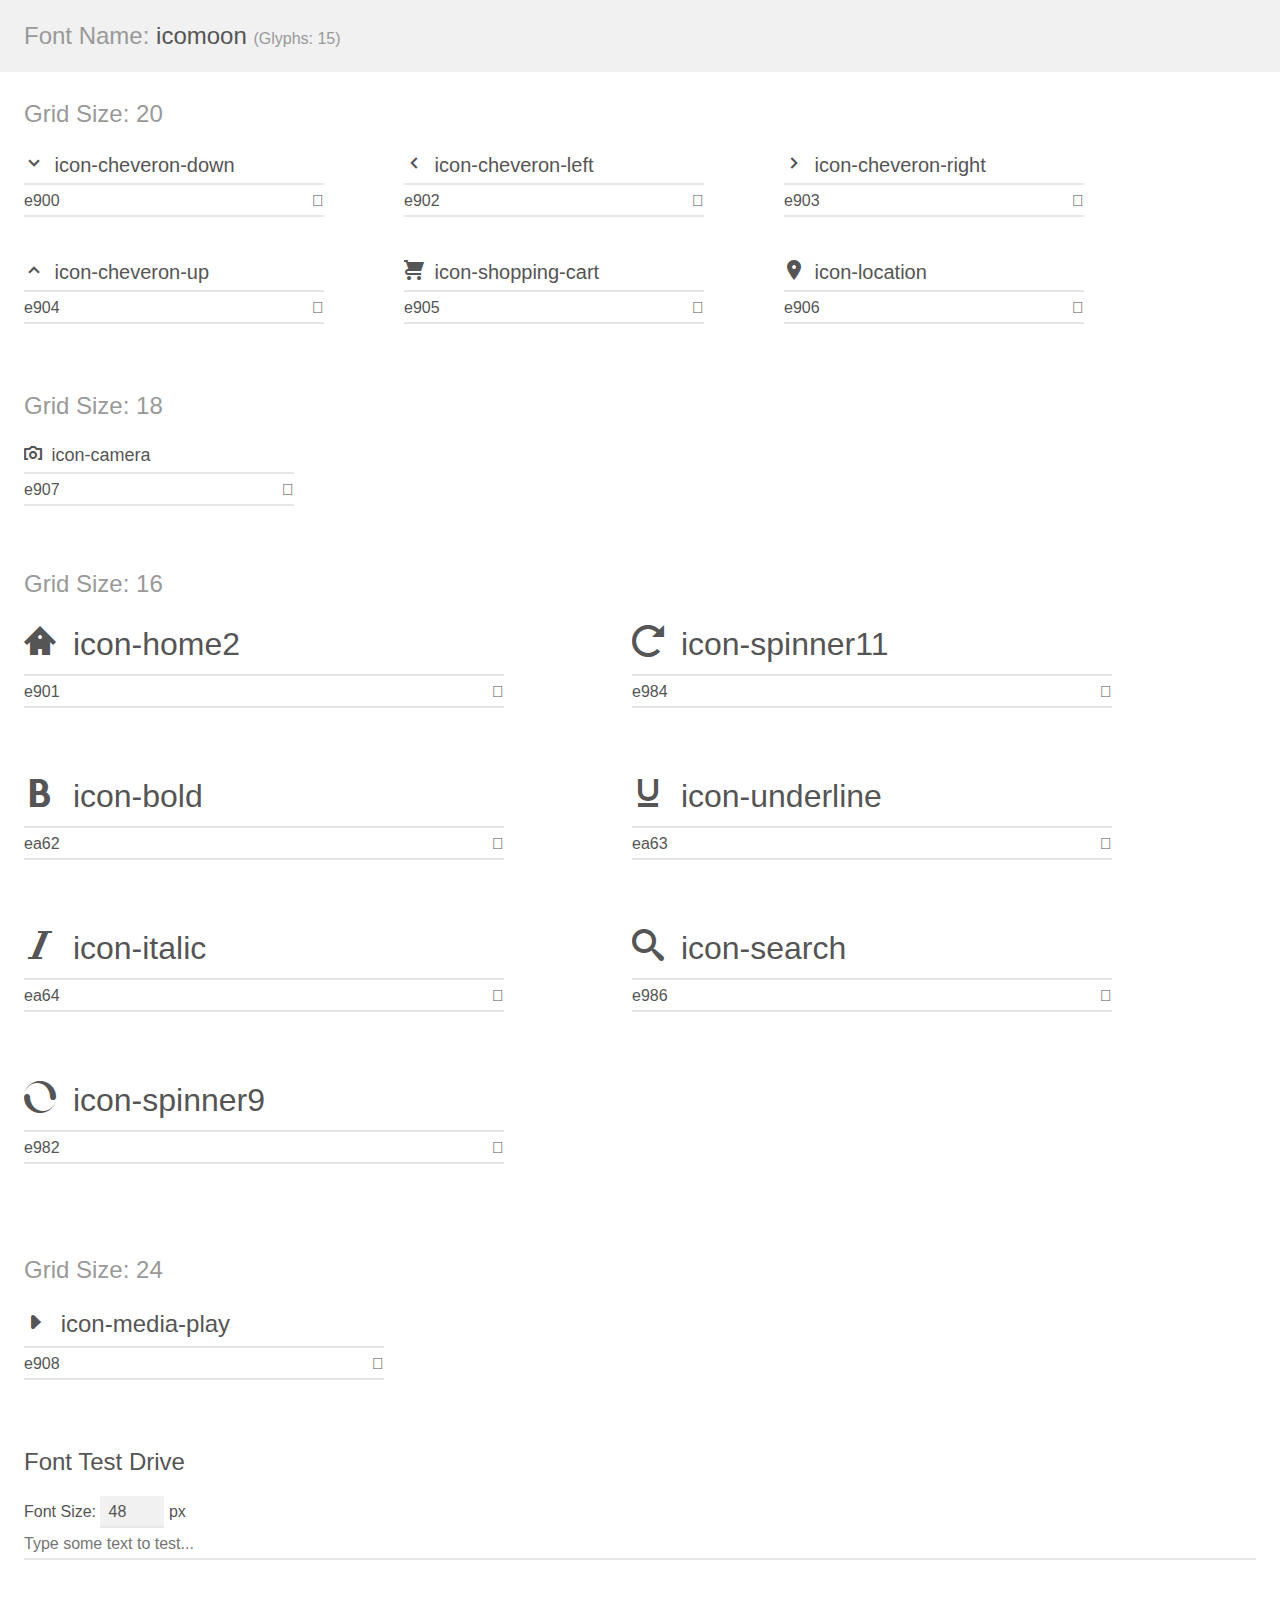
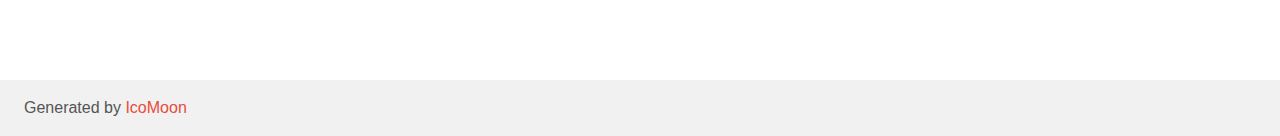
<file: demo.html>
<!doctype html>
<html>
<head>
    <meta charset="utf-8">
    <title>IcoMoon Demo</title>
    <meta name="description" content="An Icon Font Generated By IcoMoon.io">
    <meta name="viewport" content="width=device-width, initial-scale=1">
    <link rel="stylesheet" href="demo-files/demo.css">
    <link rel="stylesheet" href="style.css"></head>
<body>
    <div class="bgc1 clearfix">
        <h1 class="mhmm mvm"><span class="fgc1">Font Name:</span> icomoon <small class="fgc1">(Glyphs:&nbsp;15)</small></h1>
    </div>
    <div class="clearfix mhl ptl">
        <h1 class="mvm mtn fgc1">Grid Size: 20</h1>
        <div class="glyph fs1">
            <div class="clearfix bshadow0 pbs">
                <span class="icon-cheveron-down"></span>
                <span class="mls"> icon-cheveron-down</span>
            </div>
            <fieldset class="fs0 size1of1 clearfix hidden-false">
                <input type="text" readonly value="e900" class="unit size1of2" />
                <input type="text" maxlength="1" readonly value="&#xe900;" class="unitRight size1of2 talign-right" />
            </fieldset>
            <div class="fs0 bshadow0 clearfix hidden-true">
                <span class="unit pvs fgc1">liga: </span>
                <input type="text" readonly value="" class="liga unitRight" />
            </div>
        </div>
        <div class="glyph fs1">
            <div class="clearfix bshadow0 pbs">
                <span class="icon-cheveron-left"></span>
                <span class="mls"> icon-cheveron-left</span>
            </div>
            <fieldset class="fs0 size1of1 clearfix hidden-false">
                <input type="text" readonly value="e902" class="unit size1of2" />
                <input type="text" maxlength="1" readonly value="&#xe902;" class="unitRight size1of2 talign-right" />
            </fieldset>
            <div class="fs0 bshadow0 clearfix hidden-true">
                <span class="unit pvs fgc1">liga: </span>
                <input type="text" readonly value="" class="liga unitRight" />
            </div>
        </div>
        <div class="glyph fs1">
            <div class="clearfix bshadow0 pbs">
                <span class="icon-cheveron-right"></span>
                <span class="mls"> icon-cheveron-right</span>
            </div>
            <fieldset class="fs0 size1of1 clearfix hidden-false">
                <input type="text" readonly value="e903" class="unit size1of2" />
                <input type="text" maxlength="1" readonly value="&#xe903;" class="unitRight size1of2 talign-right" />
            </fieldset>
            <div class="fs0 bshadow0 clearfix hidden-true">
                <span class="unit pvs fgc1">liga: </span>
                <input type="text" readonly value="" class="liga unitRight" />
            </div>
        </div>
        <div class="glyph fs1">
            <div class="clearfix bshadow0 pbs">
                <span class="icon-cheveron-up"></span>
                <span class="mls"> icon-cheveron-up</span>
            </div>
            <fieldset class="fs0 size1of1 clearfix hidden-false">
                <input type="text" readonly value="e904" class="unit size1of2" />
                <input type="text" maxlength="1" readonly value="&#xe904;" class="unitRight size1of2 talign-right" />
            </fieldset>
            <div class="fs0 bshadow0 clearfix hidden-true">
                <span class="unit pvs fgc1">liga: </span>
                <input type="text" readonly value="" class="liga unitRight" />
            </div>
        </div>
        <div class="glyph fs1">
            <div class="clearfix bshadow0 pbs">
                <span class="icon-shopping-cart"></span>
                <span class="mls"> icon-shopping-cart</span>
            </div>
            <fieldset class="fs0 size1of1 clearfix hidden-false">
                <input type="text" readonly value="e905" class="unit size1of2" />
                <input type="text" maxlength="1" readonly value="&#xe905;" class="unitRight size1of2 talign-right" />
            </fieldset>
            <div class="fs0 bshadow0 clearfix hidden-true">
                <span class="unit pvs fgc1">liga: </span>
                <input type="text" readonly value="" class="liga unitRight" />
            </div>
        </div>
        <div class="glyph fs1">
            <div class="clearfix bshadow0 pbs">
                <span class="icon-location"></span>
                <span class="mls"> icon-location</span>
            </div>
            <fieldset class="fs0 size1of1 clearfix hidden-false">
                <input type="text" readonly value="e906" class="unit size1of2" />
                <input type="text" maxlength="1" readonly value="&#xe906;" class="unitRight size1of2 talign-right" />
            </fieldset>
            <div class="fs0 bshadow0 clearfix hidden-true">
                <span class="unit pvs fgc1">liga: </span>
                <input type="text" readonly value="" class="liga unitRight" />
            </div>
        </div>
    </div>
    <div class="clearfix mhl ptl">
        <h1 class="mvm mtn fgc1">Grid Size: 18</h1>
        <div class="glyph fs2">
            <div class="clearfix bshadow0 pbs">
                <span class="icon-camera"></span>
                <span class="mls"> icon-camera</span>
            </div>
            <fieldset class="fs0 size1of1 clearfix hidden-false">
                <input type="text" readonly value="e907" class="unit size1of2" />
                <input type="text" maxlength="1" readonly value="&#xe907;" class="unitRight size1of2 talign-right" />
            </fieldset>
            <div class="fs0 bshadow0 clearfix hidden-true">
                <span class="unit pvs fgc1">liga: </span>
                <input type="text" readonly value="" class="liga unitRight" />
            </div>
        </div>
    </div>
    <div class="clearfix mhl ptl">
        <h1 class="mvm mtn fgc1">Grid Size: 16</h1>
        <div class="glyph fs3">
            <div class="clearfix bshadow0 pbs">
                <span class="icon-home2"></span>
                <span class="mls"> icon-home2</span>
            </div>
            <fieldset class="fs0 size1of1 clearfix hidden-false">
                <input type="text" readonly value="e901" class="unit size1of2" />
                <input type="text" maxlength="1" readonly value="&#xe901;" class="unitRight size1of2 talign-right" />
            </fieldset>
            <div class="fs0 bshadow0 clearfix hidden-true">
                <span class="unit pvs fgc1">liga: </span>
                <input type="text" readonly value="home2, house2" class="liga unitRight" />
            </div>
        </div>
        <div class="glyph fs3">
            <div class="clearfix bshadow0 pbs">
                <span class="icon-spinner11"></span>
                <span class="mls"> icon-spinner11</span>
            </div>
            <fieldset class="fs0 size1of1 clearfix hidden-false">
                <input type="text" readonly value="e984" class="unit size1of2" />
                <input type="text" maxlength="1" readonly value="&#xe984;" class="unitRight size1of2 talign-right" />
            </fieldset>
            <div class="fs0 bshadow0 clearfix hidden-true">
                <span class="unit pvs fgc1">liga: </span>
                <input type="text" readonly value="spinner11, loading12" class="liga unitRight" />
            </div>
        </div>
        <div class="glyph fs3">
            <div class="clearfix bshadow0 pbs">
                <span class="icon-bold"></span>
                <span class="mls"> icon-bold</span>
            </div>
            <fieldset class="fs0 size1of1 clearfix hidden-false">
                <input type="text" readonly value="ea62" class="unit size1of2" />
                <input type="text" maxlength="1" readonly value="&#xea62;" class="unitRight size1of2 talign-right" />
            </fieldset>
            <div class="fs0 bshadow0 clearfix hidden-true">
                <span class="unit pvs fgc1">liga: </span>
                <input type="text" readonly value="bold, wysiwyg4" class="liga unitRight" />
            </div>
        </div>
        <div class="glyph fs3">
            <div class="clearfix bshadow0 pbs">
                <span class="icon-underline"></span>
                <span class="mls"> icon-underline</span>
            </div>
            <fieldset class="fs0 size1of1 clearfix hidden-false">
                <input type="text" readonly value="ea63" class="unit size1of2" />
                <input type="text" maxlength="1" readonly value="&#xea63;" class="unitRight size1of2 talign-right" />
            </fieldset>
            <div class="fs0 bshadow0 clearfix hidden-true">
                <span class="unit pvs fgc1">liga: </span>
                <input type="text" readonly value="underline, wysiwyg5" class="liga unitRight" />
            </div>
        </div>
        <div class="glyph fs3">
            <div class="clearfix bshadow0 pbs">
                <span class="icon-italic"></span>
                <span class="mls"> icon-italic</span>
            </div>
            <fieldset class="fs0 size1of1 clearfix hidden-false">
                <input type="text" readonly value="ea64" class="unit size1of2" />
                <input type="text" maxlength="1" readonly value="&#xea64;" class="unitRight size1of2 talign-right" />
            </fieldset>
            <div class="fs0 bshadow0 clearfix hidden-true">
                <span class="unit pvs fgc1">liga: </span>
                <input type="text" readonly value="italic, wysiwyg6" class="liga unitRight" />
            </div>
        </div>
        <div class="glyph fs3">
            <div class="clearfix bshadow0 pbs">
                <span class="icon-search"></span>
                <span class="mls"> icon-search</span>
            </div>
            <fieldset class="fs0 size1of1 clearfix hidden-false">
                <input type="text" readonly value="e986" class="unit size1of2" />
                <input type="text" maxlength="1" readonly value="&#xe986;" class="unitRight size1of2 talign-right" />
            </fieldset>
            <div class="fs0 bshadow0 clearfix hidden-true">
                <span class="unit pvs fgc1">liga: </span>
                <input type="text" readonly value="search, magnifier" class="liga unitRight" />
            </div>
        </div>
        <div class="glyph fs3">
            <div class="clearfix bshadow0 pbs">
                <span class="icon-spinner9"></span>
                <span class="mls"> icon-spinner9</span>
            </div>
            <fieldset class="fs0 size1of1 clearfix hidden-false">
                <input type="text" readonly value="e982" class="unit size1of2" />
                <input type="text" maxlength="1" readonly value="&#xe982;" class="unitRight size1of2 talign-right" />
            </fieldset>
            <div class="fs0 bshadow0 clearfix hidden-true">
                <span class="unit pvs fgc1">liga: </span>
                <input type="text" readonly value="spinner9, loading10" class="liga unitRight" />
            </div>
        </div>
    </div>
    <div class="clearfix mhl ptl">
        <h1 class="mvm mtn fgc1">Grid Size: 24</h1>
        <div class="glyph fs4">
            <div class="clearfix bshadow0 pbs">
                <span class="icon-media-play"></span>
                <span class="mls"> icon-media-play</span>
            </div>
            <fieldset class="fs0 size1of1 clearfix hidden-false">
                <input type="text" readonly value="e908" class="unit size1of2" />
                <input type="text" maxlength="1" readonly value="&#xe908;" class="unitRight size1of2 talign-right" />
            </fieldset>
            <div class="fs0 bshadow0 clearfix hidden-true">
                <span class="unit pvs fgc1">liga: </span>
                <input type="text" readonly value="" class="liga unitRight" />
            </div>
        </div>
    </div>

    <!--[if gt IE 8]><!-->
    <div class="mhl clearfix mbl">
        <h1>Font Test Drive</h1>
        <label>
            Font Size: <input id="fontSize" type="number" class="textbox0 mbm"
            min="8" value="48" />
            px
        </label>
        <input id="testText" type="text" class="phl size1of1 mvl"
        placeholder="Type some text to test..." value=""/>
        <div id="testDrive" class="icon-" style="font-family: icomoon">&nbsp;
        </div>
    </div>
    <!--<![endif]-->
    <div class="bgc1 clearfix">
        <p class="mhl">Generated by <a href="https://icomoon.io/app">IcoMoon</a></p>
    </div>

    <script src="demo-files/demo.js"></script>
</body>
</html>
</file>
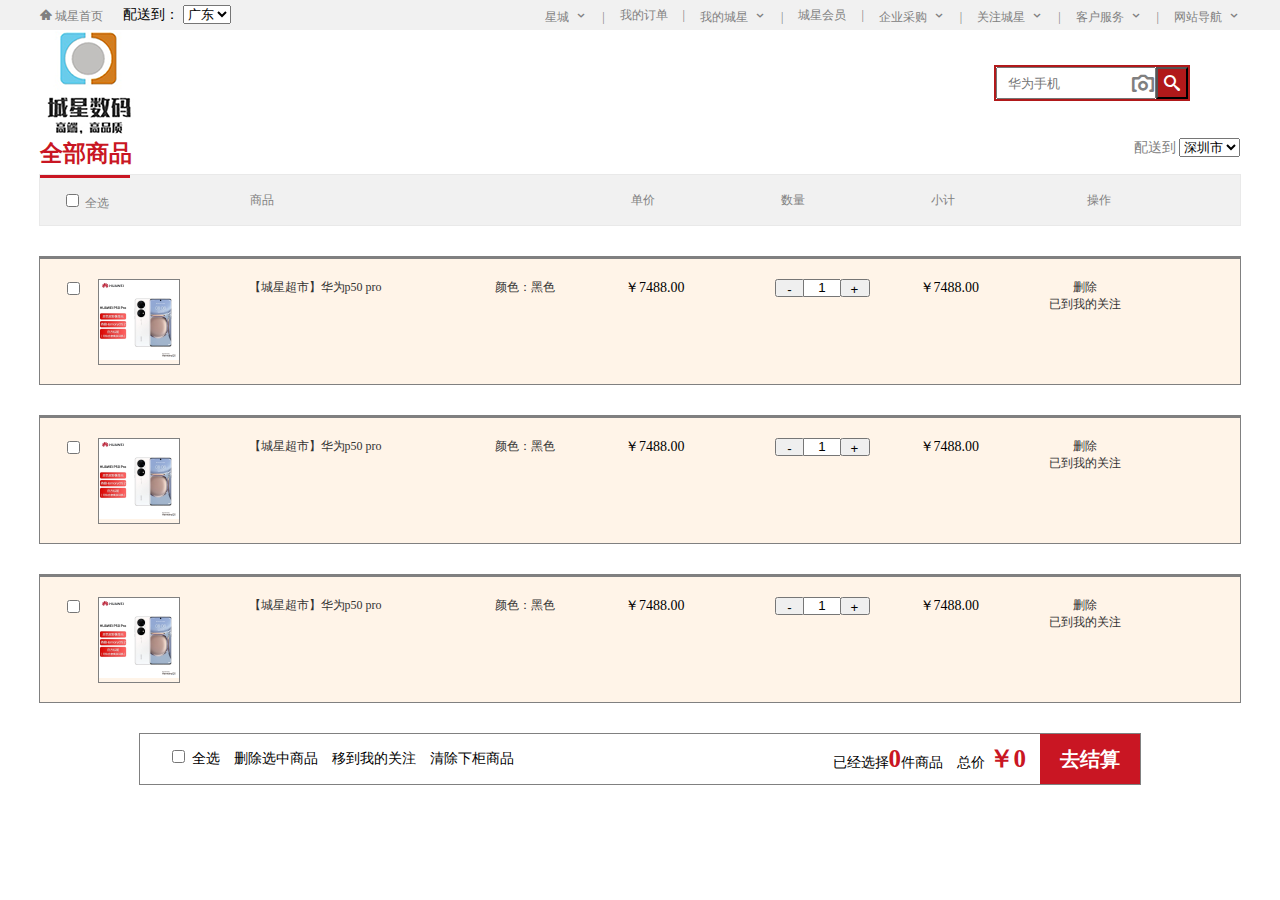
<file: html/shopping cart.html>
<!DOCTYPE html>
<html lang="en">

<head>
    <meta charset="UTF-8">
    <meta http-equiv="X-UA-Compatible" content="IE=edge">
    <meta name="viewport" content="width=device-width, initial-scale=1.0">
    <title>城星购物车</title>
    <link rel="shortcut icon" href="../favicon.ico"/>
    <link rel="stylesheet" href="../css/shopping cart.css">
    <link rel="stylesheet" href="../style.css">
    <script src="../jquery/jquery.min.js"></script>
    <script src="../js/shop_cart.js"></script>
</head>

<body>
    <div class="nav">
        <div class="w">
            <ul class="nav_ul1">
                <li><a href="../index.html"><i class="home-icon"></i> 城星首页</a></li>
                <li>
                    配送到：
                    <select name="" id="">
                        <option value="">广东</option> 
                        <option value="">上海</option> 
                        <option value="">北京</option> 
                        <option value="">重庆</option> 
                    </select> 
                </li>
            </ul>
            <ul class="nav_ul2">
                <li  class="arrow-icon" id="userName"><a href="personal information.html">星城 </a><span>|</span></li>
                <li><a href="#">我的订单</a><span>|</span></li>
                <li class="arrow-icon"><a href="#">我的城星 </a><span>|</span></li>
                <li><a href="#">城星会员</a><span>|</span></li>
                <li class="arrow-icon"><a href="#">企业采购 </a><span>|</span></li>
                <li class="arrow-icon"><a href="#">关注城星 </a><span>|</span></li>
                <li class="arrow-icon"><a href="#">客户服务 </a><span>|</span></li>
                <li class="arrow-icon"><a href="#">网站导航 </a></li>
            </ul>
        </div>
    </div>
    <!--搜索框开始-->
    <div class="header">
        <div class="w">
            <div class="logo"> 
                <img src="../images/logo.png" alt="">
            </div>
            <div class="search">
                <input type="search" name="" id="" placeholder="华为手机">
                <a href="search.html"><button></button></a>
            </div>
        </div>
    </div>

    <!--标题开始-->
    <div class="title w">
        <h3>全部商品</h3>
        <div>
            <span>配送到</span>
            <select>
                <option>深圳市</option>
                <option>广州市</option>
                <option>东莞市</option>
                <option>珠海市</option>
                <option>中山市</option>
            </select>
        </div>
    </div>
    <!--标题结束-->
    <!--显示菜单的开始-->
    <div class="tips w">
        <ul>
            <li>
                <input class="checkall" type="checkbox" />
                全选
            </li>
            <li>商品</li>
            <li>单价</li>
            <li>数量</li>
            <li>小计</li>
            <li>操作</li>
        </ul>
    </div>
    <!--商品详情展示-->
    <div class="info w">
        <ul>
            <li class="info_1"><input type="checkbox" class="j-checkbox" /> </li>
            <li class="info_2"> <img src="../images/HUAWEI2.webp" width="80px" /> </li>
            <li class="info_3"><a>【城星超市】华为p50 pro</a></li>
            <li class="info_4"><a>颜色：黑色</a> </li>
            <li class="info_5">￥7488.00</li>
            <li class="info_6">
                <button>-</button>
                <input type="text" name="" id="" value="1" class="itxt"/>
                <button class="bot">+</button>
            </li>
            <li class="info_7">￥7488.00</li>
            <li class="info_8">
                <a>删除</a><br />
                <a>已到我的关注</a>
            </li>
        </ul>
    </div>
    <div class="info w">
        <ul>
            <li class="info_1"><input type="checkbox" class="j-checkbox" /> </li>
            <li class="info_2"> <img src="../images/HUAWEI2.webp" width="80px" /> </li>
            <li class="info_3"><a>【城星超市】华为p50 pro</a></li>
            <li class="info_4"><a>颜色：黑色</a> </li>
            <li class="info_5">￥7488.00</li>
            <li class="info_6">
                <button>-</button>
                <input class="itxt" type="text" name="" id="" value="1" />
                <button class="bot">+</button>
            </li>
            <li class="info_7">￥7488.00</li>
            <li class="info_8">
                <a>删除</a><br />
                <a>已到我的关注</a>
            </li>
        </ul>
    </div>
    <div class="info w">
        <ul>
            <li class="info_1"><input type="checkbox" class="j-checkbox"/> </li>
            <li class="info_2"> <img src="../images/HUAWEI2.webp" width="80px" /> </li>
            <li class="info_3"><a>【城星超市】华为p50 pro</a></li>
            <li class="info_4"><a>颜色：黑色</a> </li>
            <li class="info_5">￥7488.00</li>
            <li class="info_6">
                <button>-</button>
                <input class="itxt" type="text" name="" id="" value="1" />
                <button class="bot">+</button>
            </li>
            <li class="info_7">￥7488.00</li>
            <li class="info_8">
                <a>删除</a><br />
                <a>已到我的关注</a>
            </li>
        </ul>
    </div>
    <!--结算开始-->
    <div class="balance w">
        <ul class="balance_ul1">
            <li>
                <input class="checkall" type="checkbox" name="" id="" value="" />
                全选
            </li>
            <li><a>删除选中商品</a></li>
            <li><a>移到我的关注</a></li>
            <li><a>清除下柜商品</a></li>
        </ul>
        <ul class="balance_ul2">
            <li>已经选择<span class="counts">0</span>件商品</li>
            <li>总价 <span class="prices">￥0</span></li>
            <li>
                <button class="butt">去结算</button>
            </li>
        </ul>
    </div>
</body>

</html>
</file>
<file: demo-files/demo.css>
body {
  padding: 0;
  margin: 0;
  font-family: sans-serif;
  font-size: 1em;
  line-height: 1.5;
  color: #555;
  background: #fff;
}
h1 {
  font-size: 1.5em;
  font-weight: normal;
}
small {
  font-size: .66666667em;
}
a {
  color: #e74c3c;
  text-decoration: none;
}
a:hover, a:focus {
  box-shadow: 0 1px #e74c3c;
}
.bshadow0, input {
  box-shadow: inset 0 -2px #e7e7e7;
}
input:hover {
  box-shadow: inset 0 -2px #ccc;
}
input, fieldset {
  font-family: sans-serif;
  font-size: 1em;
  margin: 0;
  padding: 0;
  border: 0;
}
input {
  color: inherit;
  line-height: 1.5;
  height: 1.5em;
  padding: .25em 0;
}
input:focus {
  outline: none;
  box-shadow: inset 0 -2px #449fdb;
}
.glyph {
  font-size: 16px;
  width: 15em;
  padding-bottom: 1em;
  margin-right: 4em;
  margin-bottom: 1em;
  float: left;
  overflow: hidden;
}
.liga {
  width: 80%;
  width: calc(100% - 2.5em);
}
.talign-right {
  text-align: right;
}
.talign-center {
  text-align: center;
}
.bgc1 {
  background: #f1f1f1;
}
.fgc1 {
  color: #999;
}
.fgc0 {
  color: #000;
}
p {
  margin-top: 1em;
  margin-bottom: 1em;
}
.mvm {
  margin-top: .75em;
  margin-bottom: .75em;
}
.mtn {
  margin-top: 0;
}
.mtl, .mal {
  margin-top: 1.5em;
}
.mbl, .mal {
  margin-bottom: 1.5em;
}
.mal, .mhl {
  margin-left: 1.5em;
  margin-right: 1.5em;
}
.mhmm {
  margin-left: 1em;
  margin-right: 1em;
}
.mls {
  margin-left: .25em;
}
.ptl {
  padding-top: 1.5em;
}
.pbs, .pvs {
  padding-bottom: .25em;
}
.pvs, .pts {
  padding-top: .25em;
}
.unit {
  float: left;
}
.unitRight {
  float: right;
}
.size1of2 {
  width: 50%;
}
.size1of1 {
  width: 100%;
}
.clearfix:before, .clearfix:after {
  content: " ";
  display: table;
}
.clearfix:after {
  clear: both;
}
.hidden-true {
  display: none;
}
.textbox0 {
  width: 3em;
  background: #f1f1f1;
  padding: .25em .5em;
  line-height: 1.5;
  height: 1.5em;
}
#testDrive {
  display: block;
  padding-top: 24px;
  line-height: 1.5;
}
.fs0 {
  font-size: 16px;
}
.fs1 {
  font-size: 20px;
}
.fs2 {
  font-size: 18px;
}
.fs3 {
  font-size: 32px;
}
.fs4 {
  font-size: 24px;
}
</file>
<file: style.css>
@font-face {
  font-family: 'icomoon';
  src:  url('fonts/icomoon.eot?81ffks');
  src:  url('fonts/icomoon.eot?81ffks#iefix') format('embedded-opentype'),
    url('fonts/icomoon.ttf?81ffks') format('truetype'),
    url('fonts/icomoon.woff?81ffks') format('woff'),
    url('fonts/icomoon.svg?81ffks#icomoon') format('svg');
  font-weight: normal;
  font-style: normal;
  font-display: block;
}

[class^="icon-"], [class*=" icon-"] {
  /* use !important to prevent issues with browser extensions that change fonts */
  font-family: 'icomoon' !important;
  speak: never;
  font-style: normal;
  font-weight: normal;
  font-variant: normal;
  text-transform: none;
  line-height: 1;

  /* Better Font Rendering =========== */
  -webkit-font-smoothing: antialiased;
  -moz-osx-font-smoothing: grayscale;
}

.icon-cheveron-down:before {
  content: "\e900";
}
.icon-cheveron-left:before {
  content: "\e902";
}
.icon-cheveron-right:before {
  content: "\e903";
}
.icon-cheveron-up:before {
  content: "\e904";
}
.icon-shopping-cart:before {
  content: "\e905";
}
.icon-location:before {
  content: "\e906";
}
.icon-camera:before {
  content: "\e907";
}
.icon-home2:before {
  content: "\e901";
}
.icon-spinner11:before {
  content: "\e984";
}
.icon-bold:before {
  content: "\ea62";
}
.icon-underline:before {
  content: "\ea63";
}
.icon-italic:before {
  content: "\ea64";
}
.icon-search:before {
  content: "\e986";
}
.icon-spinner9:before {
  content: "\e982";
}
.icon-media-play:before {
  content: "\e908";
}
</file>
<file: css/shopping cart.css>
body,
div,
h1,
h2,
h3,
h4,
h5,
h6,
li,
ol,
ul {
    margin: 0px;
    padding: 0px;
}

body {
    text-align: center;
    font-size: 14px;
}

i {
    font-style: normal;
}

a {
    text-decoration: none;
}

li {
    list-style: none;
}

.nav {
    height: 30px;
    background-color: #f1f1f1;
}

.w {
    width: 1200px;
    margin: 0px auto;
}

.home-icon {
    font-family: 'icomoon';
}

.nav_ul1,
.nav_ul2 li {
    float: left;
}

.nav_ul1 li {
    float: left;
    line-height: 30px;
    margin-right: 20px;
}

.nav_ul1 a,
.nav_ul2 a,
.nav_ul2 span {
    font-size: 12px;
    color: gray;
}

.nav_ul2 {
    float: right;
}

.nav_ul2 li,
.nav_ul2 span {
    line-height: 30px;
    margin-left: 15px;
}

.nav a:hover {
    color: red;
}

.arrow-icon {
    font-family: 'icomoon';
}

.header .w {
    position: relative;
    height: 104px;
}
/* .logo */
.logo {
    position: absolute;
    top: 0;
    left: 0;
}

/*搜索框*/
.search {
    position: absolute;
    left: 954px;
    top: 35px;
    width: 192px;
    height: 32px;
    border: 2px solid #b1191a;
}
.search input {
    float: left;
    width: 160px;
    height: 32px;
    padding-left: 10px;
}
.search::after {
    content: '\e907';
    font-family: 'icomoon';
    color: gray;
    font-size: 22px;
    position: absolute;
    top: 5px;
    left: 136px;
}
.search button {
    float: left;
    font-family: 'icomoon';
    width: 32px;
    height: 32px;
    background-color: #b1191a;
    font-size: 16px;
    color: #fff;
}

.title {
    margin-top: 4px;
}

.title h3 {
    float: left;
    font-size: 23px;
    color: #c91623;
}

.title div {
    float: right;
    font-size: 14px;
    color: gray;
}
/*显示菜单*/
.tips {
    width: 1200px;
    height: 50px;
    background-color: #f1f1f1;
    margin-top: 40px;
    border: 1px solid #e9e9e9;
}
.tips li {
    float: left;
    line-height: 50px;
    font-size: 12px;
    color: gray;
}

.tips li:nth-child(1) {
    width: 90px;
    border-top: 3px solid #c91623;
}

.tips li:nth-child(2) {
    margin-left: 120px;
}

.tips li:nth-child(3) {
    margin-left: 357px;
}

.tips li:nth-child(4) {
    margin-left: 126px;
}

.tips li:nth-child(5) {
    margin-left: 126px;
}

.tips li:nth-child(6) {
    margin-left: 132px;
}
/*商品详情展示开始*/
.info {
    width: 1200px;
    height: 125px;
    background-color: #fff4e8;
    border: 1px solid gray;
    margin-top: 30px;
    border-top: 3px solid gray;
}

.info li {
    float: left;
    margin-top: 20px;
}

.info a {
    font-size: 12px;
    color: #333333;
}

.info_1 {
    margin-left: 23px;
}

.info_2 {
    margin-left: 15px;
    border: 1px solid gray;
}

.info_3 {
    width: 270px;
    height: 20px;
}

.info_4 {
    margin-left: 45px;
}

.info_5 {
    margin-left: 70px;
}

.info_6 {
    margin-left: 90px;
}

.info_6 input {
    width: 30px;
    height: 12px;
    text-align: center;
    position: relative;
    top: -2px;
    left: -5px;
}

.info_6 button {
    width: 30px;
    height: 18px;
}

.bot {
    position: relative;
    left: -10px;
}

.info_7 {
    margin-left: 40px;
}
.info_8 {
    margin-left: 70px;
}
/*结算模块*/
.balance {
    width: 1000px;
    height: 50px;
    border: 1px solid gray;
    margin-top: 30px;
}

.balance_ul1,
.balance_ul1>li,
.balance_ul2>li {
    float: left;
    line-height: 50px;
    margin-left: 14px;
}

.balance_ul2 {
    float: right;
}

.butt {
    width: 100px;
    height: 50px;
    background-color: #C91623;
    border: 0px;
    color: #FFFFFF;
    font-size: 20px;
    font-weight: bold;
}

.balance span {
    font-size: 25px;
    color: #C91623;
    font-weight: bold;
}
</file>
